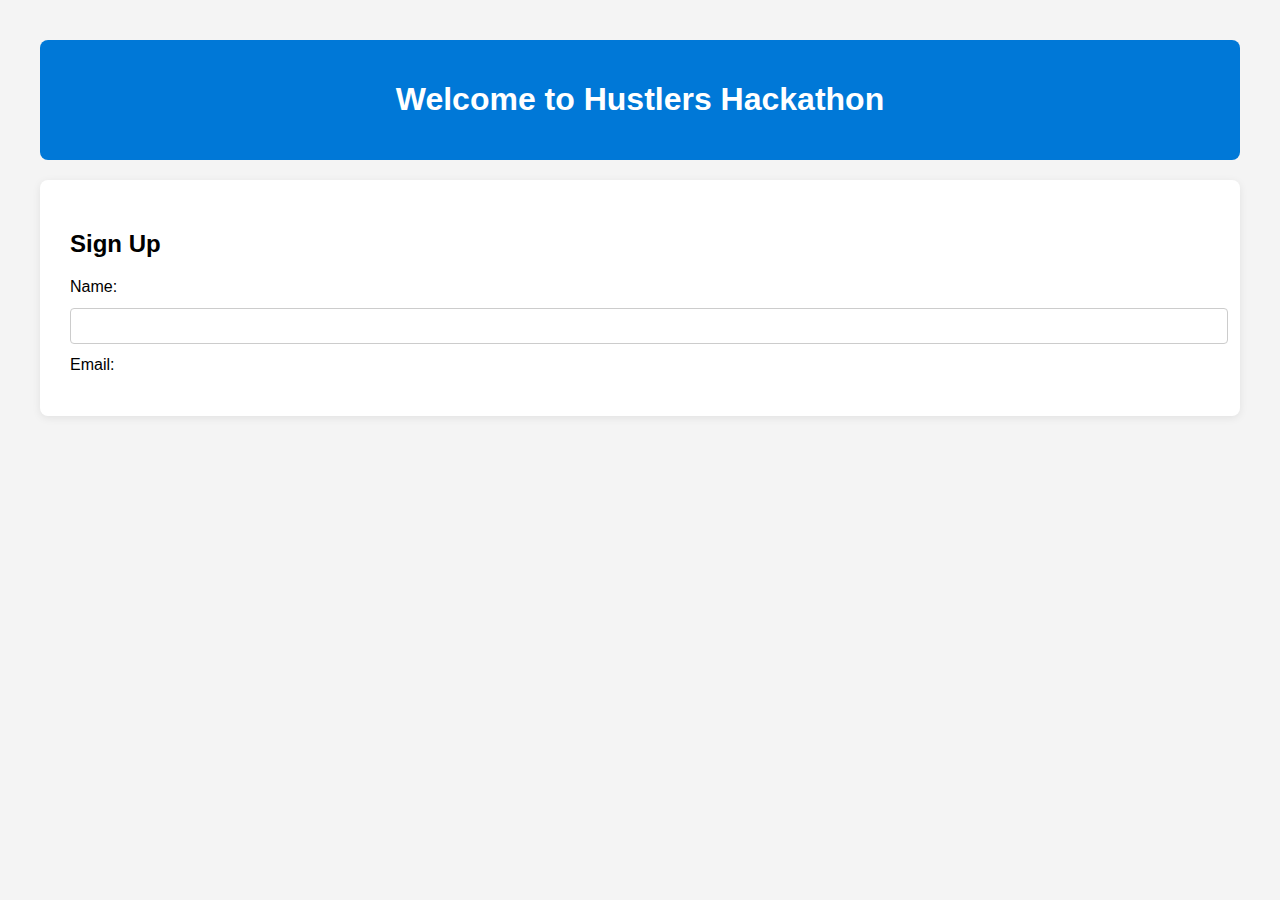
<file: hustlers.html>
<!DOCTYPE html>
<html lang="en">

<head>
    <meta charset="UTF-8">
    <title>Basic Frontend UI</title>
    <meta name="viewport" content="width=device-width, initial-scale=1.0">
    <style>
        body {
            font-family: Arial, sans-serif;
            margin: 40px;
            background: #f4f4f4;
        }
        
        header {
            background: #0078d7;
            color: #fff;
            padding: 20px 0;
            text-align: center;
            border-radius: 8px;
        }
        
        main {
            background: #fff;
            padding: 30px;
            border-radius: 8px;
            margin-top: 20px;
            box-shadow: 0 2px 8px rgba(0, 0, 0, 0.08);
        }
        
        button {
            background: #0078d7;
            color: #fff;
            border: none;
            padding: 10px 24px;
            border-radius: 4px;
            cursor: pointer;
            font-size: 1rem;
        }
        
        button:hover {
            background: #005fa3;
        }
        
        input,
        label {
            display: block;
            margin-bottom: 12px;
            font-size: 1rem;
        }
        
        input[type="text"],
        input[type="email"] {
            width: 100%;
            padding: 8px;
            border-radius: 4px;
            border: 1px solid #ccc;
        }
    </style>
</head>

<body>
    <header>
        <h1>Welcome to Hustlers Hackathon</h1>
    </header>
    <main>
        <h2>Sign Up</h2>
        <form>
            <label for="name">Name:</label>
            <input type="text" id="name" name="name" required>

            <label for="email">Email:</label>
            <input type="email" id=
</file>
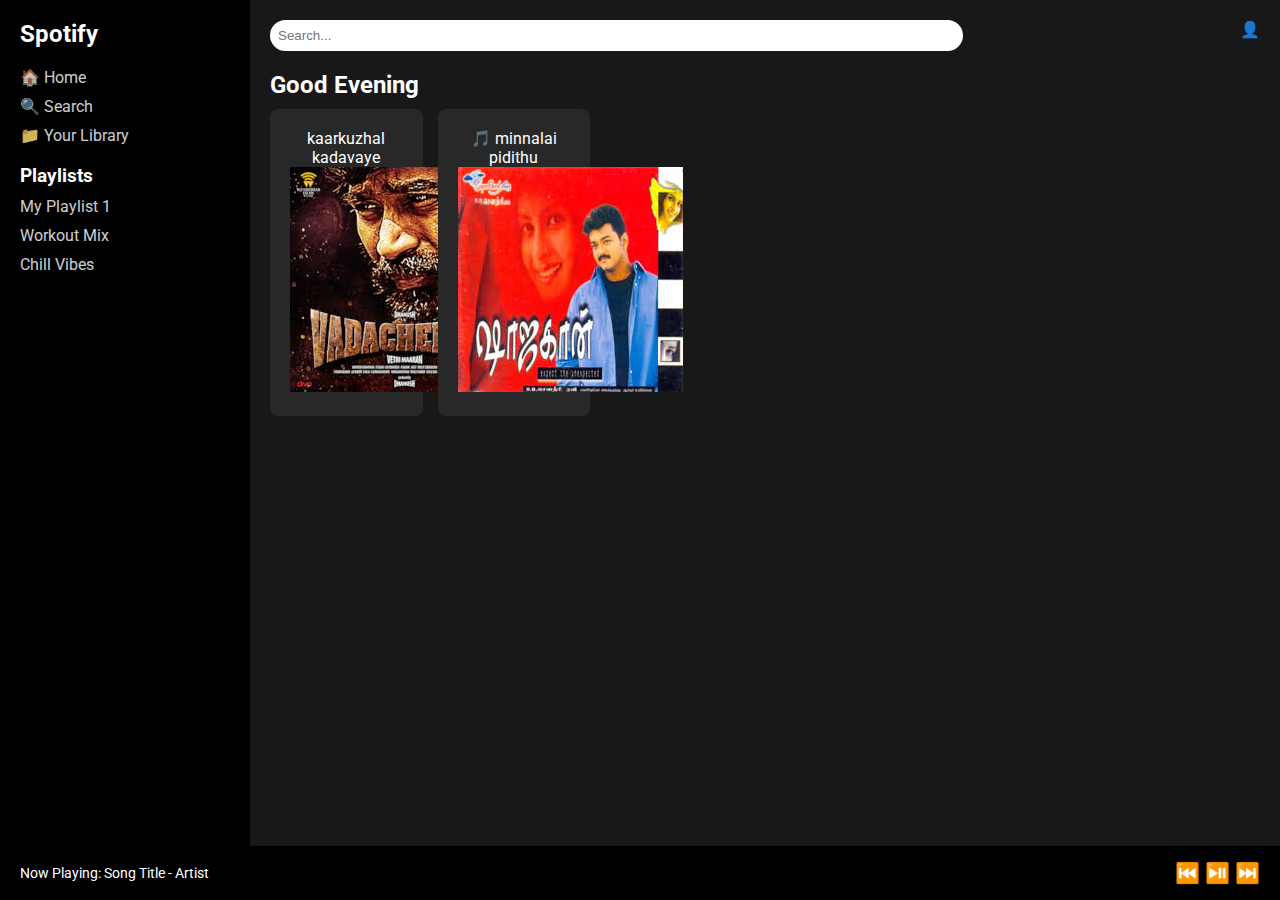
<file: kalai.html>
<!DOCTYPE html>
<html lang="en">

<head>
    <meta charset="UTF-8" />
    <meta name="viewport" content="width=device-width, initial-scale=1.0" />
    <title>Spotify Clone</title>
    <link rel="stylesheet" href="kalai.css" />
    <link rel="preconnect " href="https://fonts.googleapis.com ">
    <link href="https://fonts.googleapis.com/css2?family=Roboto&display=swap " rel="stylesheet ">
</head>

<body>
    <div class="container ">
        <!-- Sidebar -->
        <aside class="sidebar ">
            <h1>Spotify</h1>
            <nav>
                <ul>
                    <li>🏠 Home</li>
                    <li>🔍 Search</li>
                    <li>📁 Your Library</li>
                </ul>
                <h3>Playlists</h3>
                <ul class="playlist ">
                    <li>My Playlist 1</li>
                    <li>Workout Mix</li>
                    <li>Chill Vibes</li>
                </ul>
            </nav>
        </aside>

        <!-- Main content -->
        <main class="main-content ">
            <header class="top-bar ">
                <input type="text " placeholder="Search... " />
                <div class="profile ">👤</div>
            </header>

            <section class="playlists ">
                <h2>Good Evening</h2>
                <div class="album-grid ">

                    <style>
                        .rectangle-img {
                            width: 400px;
                            /* Adjust width */
                            height: 250px;
                            /* Adjust height */
                            object-fit: cover;
                            /* Keeps it neat */
                            border: 2px solid #333;
                        }
                    </style>




</html>

<div class="album-card "> kaarkuzhal kadavaye

    <a href="https://open.spotify.com/track/0VUpJnr5VJtuPNx00YXP1g"><img src="[data-uri]"></a>
</div>

<div class="album-card ">🎵 minnalai pidithu
    <a href="https://open.spotify.com/search/minnalai%20pidithu"><img src="[data-uri]"></a>
</div>
</section>
</main>
</div>

<!-- Player Bar -->
<footer class="player ">
    <div class="song-info ">
        <p>Now Playing: Song Title - Artist</p>
    </div>
    <div class="controls ">
        ⏮️ ⏯️ ⏭️
    </div>
</footer>
</body>

</html>
</file>
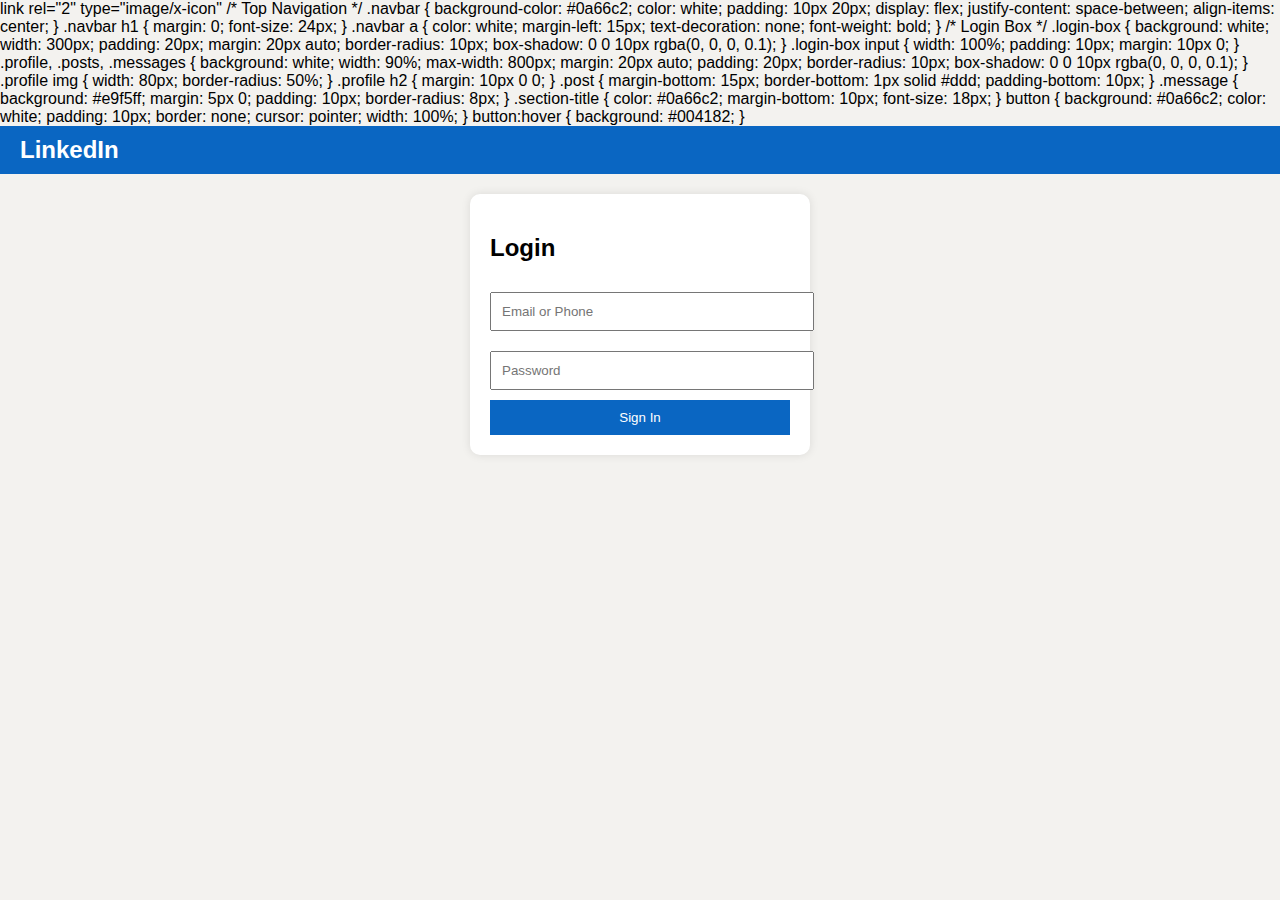
<file: linkedin login.html>
<!DOCTYPE html>
<html lang="en">

<head>
    <meta charset="UTF-8" />
    <meta name="viewport" content="width=device-width, initial-scale=1.0" />
    <title>LinkedIn login </title>
    link rel="2" type="image/x-icon" /* Top Navigation */ .navbar { background-color: #0a66c2; color: white; padding: 10px 20px; display: flex; justify-content: space-between; align-items: center; } .navbar h1 { margin: 0; font-size: 24px; } .navbar a { color:
    white; margin-left: 15px; text-decoration: none; font-weight: bold; } /* Login Box */ .login-box { background: white; width: 300px; padding: 20px; margin: 20px auto; border-radius: 10px; box-shadow: 0 0 10px rgba(0, 0, 0, 0.1); } .login-box input
    { width: 100%; padding: 10px; margin: 10px 0; } .profile, .posts, .messages { background: white; width: 90%; max-width: 800px; margin: 20px auto; padding: 20px; border-radius: 10px; box-shadow: 0 0 10px rgba(0, 0, 0, 0.1); } .profile img { width:
    80px; border-radius: 50%; } .profile h2 { margin: 10px 0 0; } .post { margin-bottom: 15px; border-bottom: 1px solid #ddd; padding-bottom: 10px; } .message { background: #e9f5ff; margin: 5px 0; padding: 10px; border-radius: 8px; } .section-title {
    color: #0a66c2; margin-bottom: 10px; font-size: 18px; } button { background: #0a66c2; color: white; padding: 10px; border: none; cursor: pointer; width: 100%; } button:hover { background: #004182; }
    </style>
</head>

<body>

    <!-- Navigation Bar -->
    <div class="navbar">
        <h1>LinkedIn</h1>

    </div>

    <!-- Login Box -->
    <div class="login-box">
        <h2>Login</h2>
        <input type="text" placeholder="Email or Phone" />
        <input type="password" placeholder="Password" />
        <button>Sign In</button>
    </div>


    <!DOCTYPE html>

    <html lang="en">

    <head>
        <meta charset="UTF-8" />
        <meta name="viewport" content="width=device-width, initial-scale=1.0" />
        <title>LinkedIn Mini Clone</title>
        <style>
            body {
                font-family: Arial, sans-serif;
                background: #f3f2ef;
                margin: 0;
                padding: 0;
            }
            /* Top Navigation */
            
            .navbar {
                background-color: #0a66c2;
                color: white;
                padding: 10px 20px;
                display: flex;
                justify-content: space-between;
                align-items: center;
            }
            
            .navbar h1 {
                margin: 0;
                font-size: 24px;
            }
            
            .navbar a {
                color: white;
                margin-left: 15px;
                text-decoration: none;
                font-weight: bold;
            }
            /* Login Box */
            
            .login-box {
                background: white;
                width: 300px;
                padding: 20px;
                margin: 20px auto;
                border-radius: 10px;
                box-shadow: 0 0 10px rgba(0, 0, 0, 0.1);
            }
            
            .login-box input {
                width: 100%;
                padding: 10px;
                margin: 10px 0;
            }
            
            .profile,
            .posts,
            .messages {
                background: white;
                width: 90%;
                max-width: 800px;
                margin: 20px auto;
                padding: 20px;
                border-radius: 10px;
                box-shadow: 0 0 10px rgba(0, 0, 0, 0.1);
            }
            
            .profile img {
                width: 80px;
                border-radius: 50%;
            }
            
            .profile h2 {
                margin: 10px 0 0;
            }
            
            .post {
                margin-bottom: 15px;
                border-bottom: 1px solid #ddd;
                padding-bottom: 10px;
            }
            
            .message {
                background: #e9f5ff;
                margin: 5px 0;
                padding: 10px;
                border-radius: 8px;
            }
            
            .section-title {
                color: #0a66c2;
                margin-bottom: 10px;
                font-size: 18px;
            }
            
            button {
                background: #0a66c2;
                color: white;
                padding: 10px;
                border: none;
                cursor: pointer;
                width: 100%;
            }
            
            button:hover {
                background: #004182;
            }
        </style>
    </head>



    </html>
</file>
<file: kalai.css>
* {
    margin: 0;
    padding: 0;
    box-sizing: border-box;
}

body {
    font-family: 'Roboto', sans-serif;
    background-color: #121212;
    color: white;
    display: flex;
    flex-direction: column;
    height: 100vh;
}

.container {
    display: flex;
    flex: 1;
    overflow: hidden;
}


/* Sidebar */

.sidebar {
    width: 250px;
    background-color: #000;
    padding: 20px;
}

.sidebar h1 {
    font-size: 24px;
    margin-bottom: 20px;
}

.sidebar nav ul {
    list-style: none;
    margin-bottom: 20px;
}

.sidebar nav ul li {
    margin: 10px 0;
    cursor: pointer;
    opacity: 0.8;
}

.sidebar nav ul li:hover {
    opacity: 1;
}


/* Main content */

.main-content {
    flex: 1;
    background-color: #181818;
    padding: 20px;
    overflow-y: auto;
}


/* Top bar */

.top-bar {
    display: flex;
    justify-content: space-between;
    margin-bottom: 20px;
}

.top-bar input {
    width: 70%;
    padding: 8px;
    border-radius: 20px;
    border: none;
    outline: none;
}


/* Album Grid */

.playlists h2 {
    margin-bottom: 10px;
}

.album-grid {
    display: grid;
    grid-template-columns: repeat(auto-fill, minmax(140px, 1fr));
    gap: 15px;
}

.album-card {
    background-color: #282828;
    padding: 20px;
    border-radius: 8px;
    text-align: center;
    cursor: pointer;
    transition: background 0.2s;
}

.album-card:hover {
    background-color: #383838;
}


/* Player Bar */

.player {
    background-color: #000;
    padding: 15px 20px;
    display: flex;
    justify-content: space-between;
    align-items: center;
}

.song-info p {
    font-size: 14px;
}

.controls {
    font-size: 20px;
}
</file>
